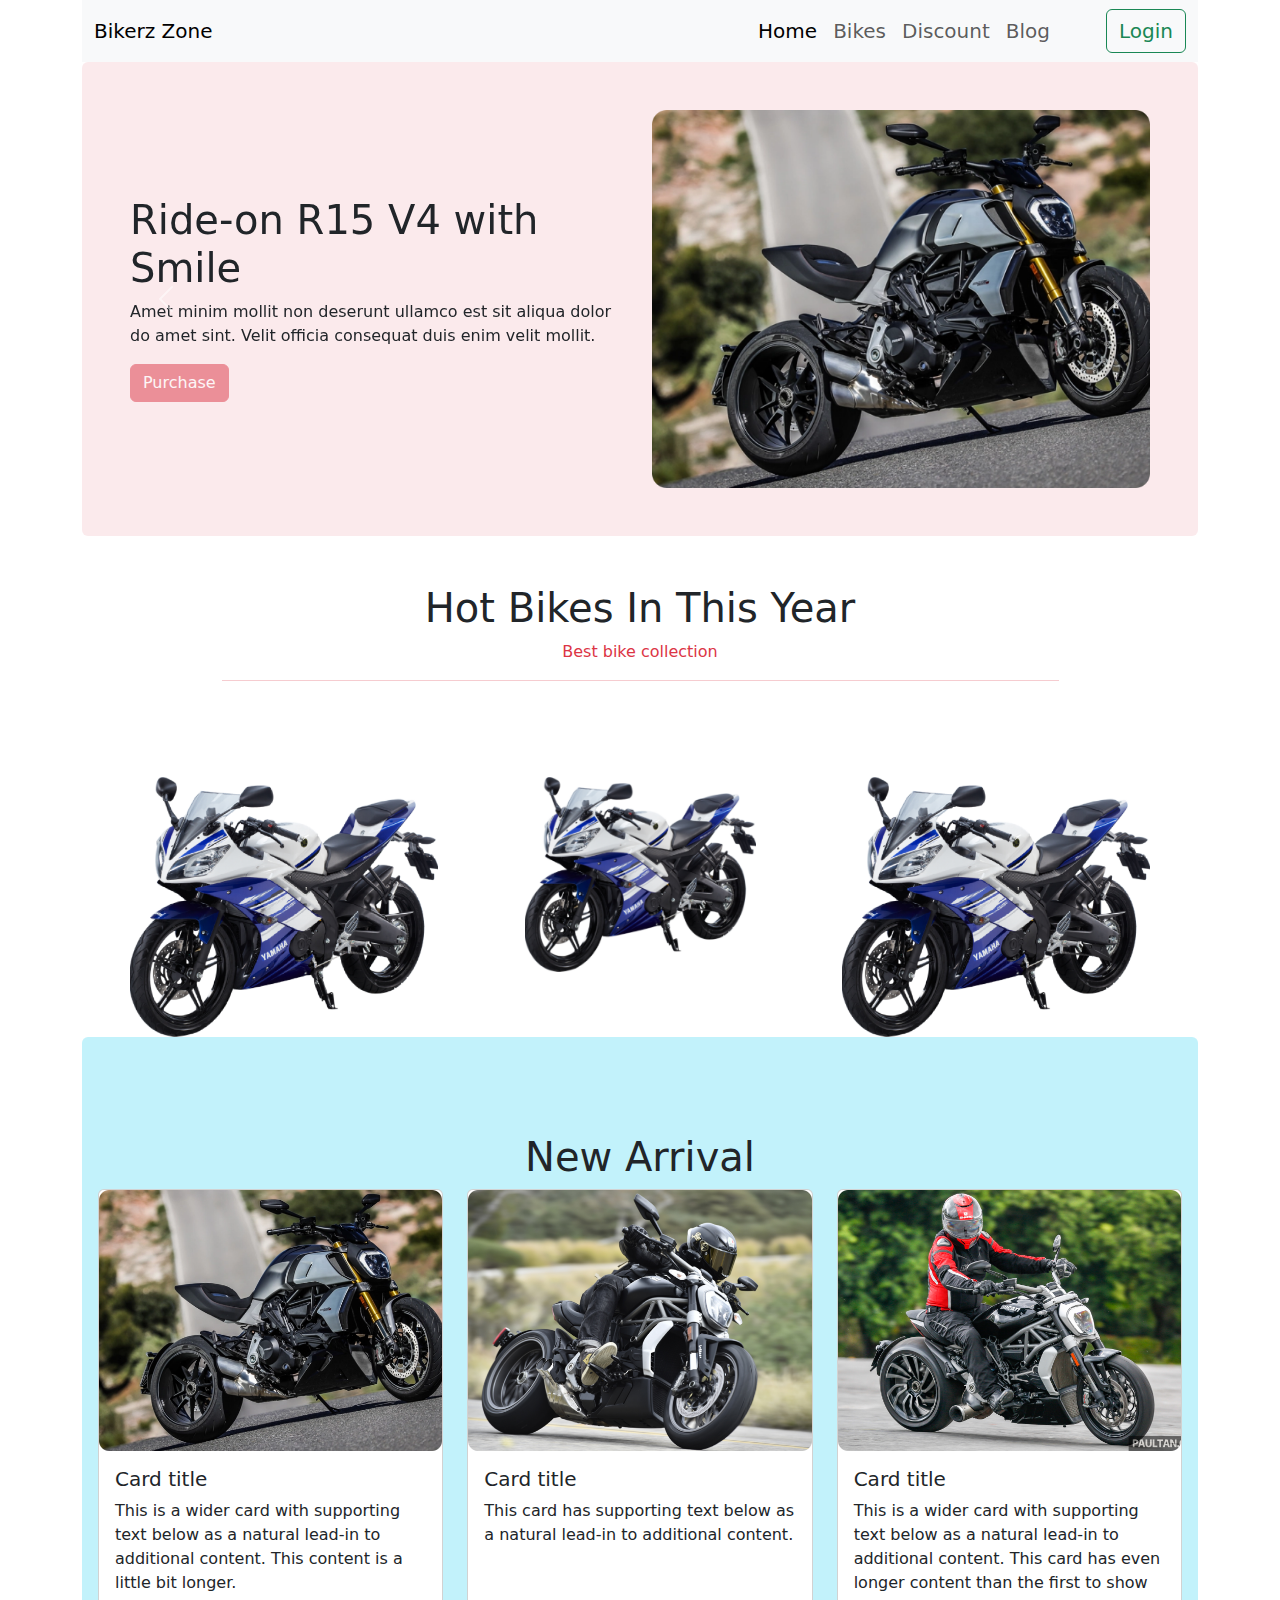
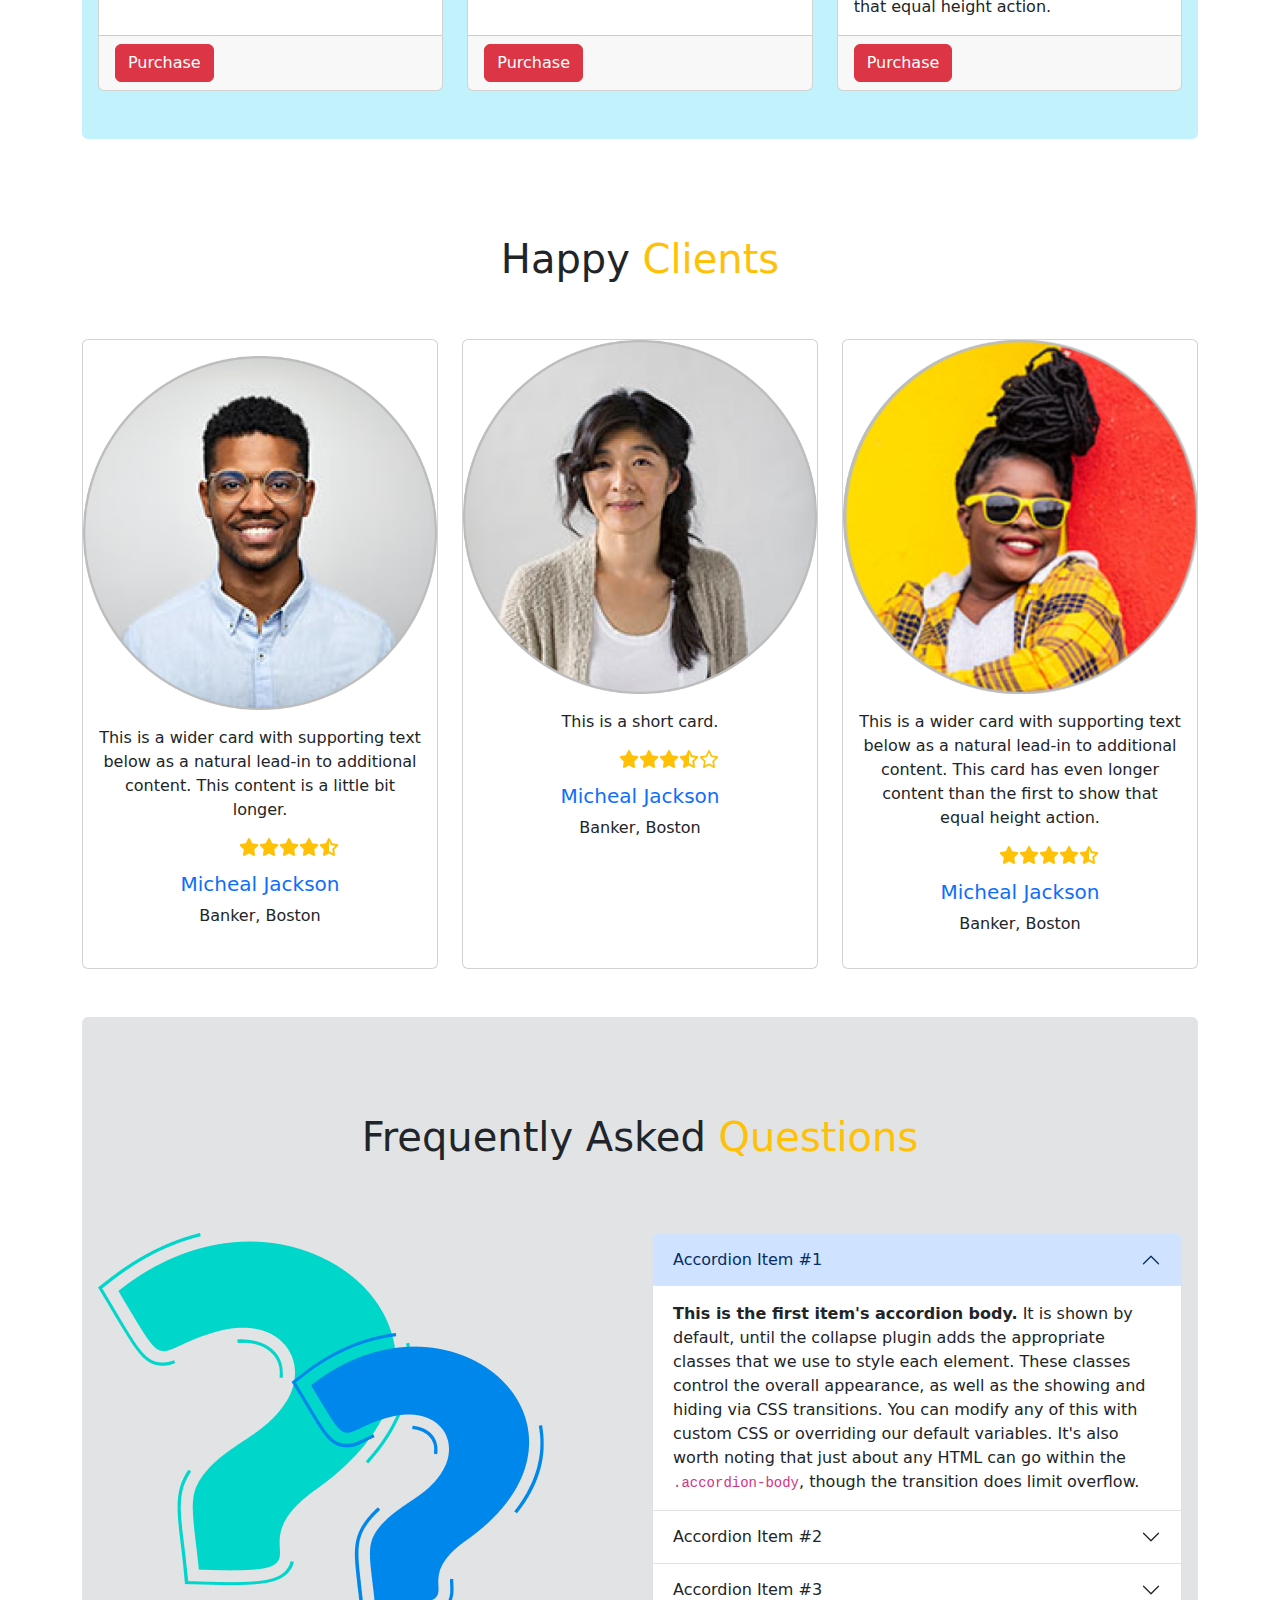
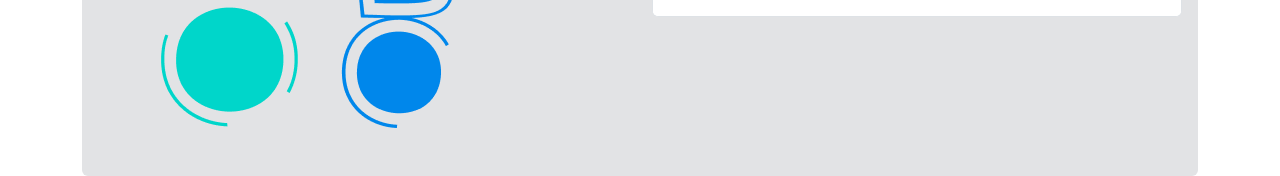
<file: index.html>
<!DOCTYPE html>
<html lang="en">

<head>
  <meta charset="UTF-8">
  <meta name="viewport" content="width=device-width, initial-scale=1.0">
  <title>Bike Website</title>
  <link href="https://cdn.jsdelivr.net/npm/bootstrap@5.3.3/dist/css/bootstrap.min.css" rel="stylesheet"
    integrity="sha384-QWTKZyjpPEjISv5WaRU9OFeRpok6YctnYmDr5pNlyT2bRjXh0JMhjY6hW+ALEwIH" crossorigin="anonymous">
    <link rel="stylesheet" href="css/style.css">
</head>

<body class="container-lg">

  <header>
    <nav class="navbar navbar-expand-lg bg-body-tertiary">
      <div class="container-fluid">
        <a class="navbar-brand " href="#">Bikerz Zone</a>
        <button class="navbar-toggler" type="button" data-bs-toggle="collapse" data-bs-target="#navbarTogglerDemo02"
          aria-controls="navbarTogglerDemo02" aria-expanded="false" aria-label="Toggle navigation">
          <span class="navbar-toggler-icon"></span>
        </button>
        <div class="collapse navbar-collapse" id="navbarTogglerDemo02">
          <ul class="navbar-nav ms-auto mb-2 mb-lg-0 fw-medium fs-5">
            <li class="nav-item">
              <a class="nav-link active" aria-current="page" href="#">Home</a>
            </li>
            <li class="nav-item">
              <a class="nav-link" href="#">Bikes</a>
            </li>
            <li class="nav-item">
              <a class="nav-link" href="#">Discount</a>
            </li>
            <li class="nav-item">
              <a class="nav-link " href="#">Blog</a>
            </li>
          </ul>
          <form class="d-flex" role="search">

            <button class="btn btn-outline-success ms-5 fs-5" type="submit">Login</button>
          </form>
        </div>
      </div>
    </nav>
    <div id="carouselExample" class="carousel slide bg-danger bg-opacity-10 p-5 rounded">
      <div class="carousel-inner">

        <div class="carousel-item active">
          <div class="row">
            <div class="col-md-6 d-flex align-items-center">
              <div>
                <h1>Ride-on R15 V4 with Smile</h1>
                <p>Amet minim mollit non deserunt ullamco est sit aliqua dolor do amet sint. Velit officia consequat
                  duis enim velit mollit.</p>
                <button class="btn btn-danger opacity-50">Purchase</button>
              </div>

            </div>
            <div class="col-md-6">
              <img src="images/bike-1.png" class="d-block w-100" alt="...">
            </div>

          </div>

        </div>
        <div class="carousel-item">
          <div class="row">
            <div class="col-md-6 d-flex align-items-center">
              <div>
                <h1>Ride-on R15 V4 with Smile</h1>
                <p>Amet minim mollit non deserunt ullamco est sit aliqua dolor do amet sint. Velit officia consequat
                  duis enim velit mollit.</p>
                <button class="btn btn-danger opacity-50">Purchase</button>
              </div>

            </div>
            <div class="col-md-6">
              <img src="images/bike-2.png" class="d-block w-100" alt="...">
            </div>

          </div>
        </div>
        <div class="carousel-item">
          <div class="row">
            <div class="col-md-6 d-flex align-items-center">
              <div>
                <h1>Ride-on R15 V4 with Smile</h1>
                <p>Amet minim mollit non deserunt ullamco est sit aliqua dolor do amet sint. Velit officia consequat
                  duis enim velit mollit.</p>
                <button class="btn btn-danger opacity-50">Purchase</button>
              </div>

            </div>
            <div class="col-md-6">
              <img src="images/bike-3.png" class="d-block w-100" alt="...">
            </div>

          </div>
        </div>
      </div>
      <button class="carousel-control-prev" type="button" data-bs-target="#carouselExample" data-bs-slide="prev">
        <span class="carousel-control-prev-icon" aria-hidden="true"></span>
        <span class="visually-hidden">Previous</span>
      </button>
      <button class="carousel-control-next" type="button" data-bs-target="#carouselExample" data-bs-slide="next">
        <span class="carousel-control-next-icon" aria-hidden="true"></span>
        <span class="visually-hidden">Next</span>
      </button>
    </div>
  </header>
  <main>
    <!-- hot bike in this year -->
    <section class="text-center mt-5">
      
          <h1>Hot Bikes In This Year</h1>
          <p class="text-danger">Best bike collection</p>
          <hr class="w-75 mx-auto border-danger">
          <div class="row row-col-1 mt-5 g-5 px-5">
            <div class="col-md-4 ">
              <img class="w-100 " src="images/feature-bike.jpg" alt="">
            </div>
            <div class="col-md-4">
              <img class="w-75 " src="images/feature-bike.jpg" alt="">
            </div>
            <div class="col-md-4">
              <img class="w-100 " src="images/feature-bike.jpg" alt="">
            </div>

          </div>
        <!--card sectino ar kaj-->
    </section>
    <section class="bg-info bg-opacity-25 rounded py-5 px-3">
      <h1 class="text-center mt-5">New Arrival</h1>
      <div class="row row-cols-1 row-cols-md-3 g-4">
        <div class="col">
          <div class="card h-100">
            <img src="images/bike-1.png" class="card-img-top" alt="...">
            <div class="card-body">
              <h5 class="card-title">Card title</h5>
              <p class="card-text">This is a wider card with supporting text below as a natural lead-in to additional content. This content is a little bit longer.</p>
            </div>
            <div class="card-footer">
              <small class="text-body-secondary"><button type="button" class="btn btn-danger">Purchase</button></small>
            </div>
          </div>
        </div>
        <div class="col">
          <div class="card h-100">
            <img src="images/bike-2.png" class="card-img-top" alt="...">
            <div class="card-body">
              <h5 class="card-title">Card title</h5>
              <p class="card-text">This card has supporting text below as a natural lead-in to additional content.</p>
            </div>
            <div class="card-footer">
              <small class="text-body-secondary"><button type="button" class="btn btn-danger">Purchase</button></small>
            </div>
          </div>
        </div>
        <div class="col">
          <div class="card h-100">
            <img src="images/bike-3.png" class="card-img-top" alt="...">
            <div class="card-body">
              <h5 class="card-title">Card title</h5>
              <p class="card-text">This is a wider card with supporting text below as a natural lead-in to additional content. This card has even longer content than the first to show that equal height action.</p>
            </div>
            <div class="card-footer">
              <small class="text-body-secondary"><button type="button" class="btn btn-danger">Purchase</button></small>
            </div>
          </div>
        </div>
      </div>
    </section>
    <!--section ent-->

    <!-- happy client -->

    <section class="mt-5">
      <h1 class="text-center py-5">
      Happy <span class="text-warning">Clients</span></h1>
      <div class="row row-cols-1 row-cols-md-3 g-4">
        <div class="col">
          <div class="card text-center h-100">
            <img src="images/user-1.png" class="w-65 mx-auto mt-3 card-img-top" alt="...">
            <div class="card-body">
              <p class="card-text ">This is a wider card with supporting text below as a natural lead-in to additional content. This content is a little bit longer.</p>
             
              <p class="l">
                <img src="images/icons/star-solid.svg" alt="">
              <img src="images/icons/star-solid.svg" alt="">
              <img src="images/icons/star-solid.svg"alt="">
              <img src="images/icons/star-solid.svg "alt="">
              <img src="images/icons/star-half-stroke-solid.svg"alt="">
              </p>
              <h5 class="text-primary">Micheal Jackson</h5>
              <p>Banker, Boston</p>
            </div>
            
          </div>
        </div>
        <div class="col">
          <div class="card text-center h-100">
            <img src="images/user-2.png" class="card-img-top" alt="...">
            <div class="card-body">
              
              <p class="card-text">This is a short card.</p>
              <p class="l">
                <img src="images/icons/star-solid.svg" alt="">
              <img src="images/icons/star-solid.svg" alt="">
              <img src="images/icons/star-solid.svg"alt="">
              <img src="images/icons/star-half-stroke-solid.svg"alt="">
              <img src="images/icons/star-regular.svg" alt="">
              </p>
              <h5 class="text-primary">Micheal Jackson</h5>
              <p>Banker, Boston</p>
            </div>
          
          </div>
        </div>
        <div class="col">
          <div class="card text-center h-100">
            <img src="images/user-3.png" class="card-img-top" alt="...">
            <div class="card-body">
              
              <p class="card-text">This is a wider card with supporting text below as a natural lead-in to additional content. This card has even longer content than the first to show that equal height action.</p>
              <p class="l">
                <img src="images/icons/star-solid.svg" alt="">
              <img src="images/icons/star-solid.svg" alt="">
              <img src="images/icons/star-solid.svg"alt="">
              <img src="images/icons/star-solid.svg"alt="">
              <img src="images/icons/star-half-stroke-solid.svg"alt="">
              </p>
              <h5 class="text-primary">Micheal Jackson</h5>
              <p>Banker, Boston</p>
            </div>
          </div>
        </div>
      </div>
    </section>

  </main>
  <footer>

    <!-- Accordion -->
<section class="mt-5 py-5 px-3 bg-secondary-subtle rounded">
  <h1 class="mt-5 text-center">
    Frequently Asked <span class="text-warning">Questions</span>
  </h1>
  <div class="row row-cols-1 row-cols-md-2 mt-5 g-4">
    <div class="col tex-center">
      <img class="" src="images/faq.png" alt="">
  </div>
  <div class="col">
    <div class="accordion" id="accordionExample">
      <div class="accordion-item">
        <h2 class="accordion-header">
          <button class="accordion-button" type="button" data-bs-toggle="collapse" data-bs-target="#collapseOne" aria-expanded="true" aria-controls="collapseOne">
            Accordion Item #1
          </button>
        </h2>
        <div id="collapseOne" class="accordion-collapse collapse show" data-bs-parent="#accordionExample">
          <div class="accordion-body">
            <strong>This is the first item's accordion body.</strong> It is shown by default, until the collapse plugin adds the appropriate classes that we use to style each element. These classes control the overall appearance, as well as the showing and hiding via CSS transitions. You can modify any of this with custom CSS or overriding our default variables. It's also worth noting that just about any HTML can go within the <code>.accordion-body</code>, though the transition does limit overflow.
          </div>
        </div>
      </div>
      <div class="accordion-item">
        <h2 class="accordion-header">
          <button class="accordion-button collapsed" type="button" data-bs-toggle="collapse" data-bs-target="#collapseTwo" aria-expanded="false" aria-controls="collapseTwo">
            Accordion Item #2
          </button>
        </h2>
        <div id="collapseTwo" class="accordion-collapse collapse" data-bs-parent="#accordionExample">
          <div class="accordion-body">
            <strong>This is the second item's accordion body.</strong> It is hidden by default, until the collapse plugin adds the appropriate classes that we use to style each element. These classes control the overall appearance, as well as the showing and hiding via CSS transitions. You can modify any of this with custom CSS or overriding our default variables. It's also worth noting that just about any HTML can go within the <code>.accordion-body</code>, though the transition does limit overflow.
          </div>
        </div>
      </div>
      <div class="accordion-item">
        <h2 class="accordion-header">
          <button class="accordion-button collapsed" type="button" data-bs-toggle="collapse" data-bs-target="#collapseThree" aria-expanded="false" aria-controls="collapseThree">
            Accordion Item #3
          </button>
        </h2>
        <div id="collapseThree" class="accordion-collapse collapse" data-bs-parent="#accordionExample">
          <div class="accordion-body">
            <strong>This is the third item's accordion body.</strong> It is hidden by default, until the collapse plugin adds the appropriate classes that we use to style each element. These classes control the overall appearance, as well as the showing and hiding via CSS transitions. You can modify any of this with custom CSS or overriding our default variables. It's also worth noting that just about any HTML can go within the <code>.accordion-body</code>, though the transition does limit overflow.
          </div>
        </div>
      </div>
        </div>
      </div>
    </div>
  </section>
  </footer>


  <script src="https://cdn.jsdelivr.net/npm/bootstrap@5.3.3/dist/js/bootstrap.bundle.min.js"
    integrity="sha384-YvpcrYf0tY3lHB60NNkmXc5s9fDVZLESaAA55NDzOxhy9GkcIdslK1eN7N6jIeHz"
    crossorigin="anonymous"></script>
</body>

</html>
</file>
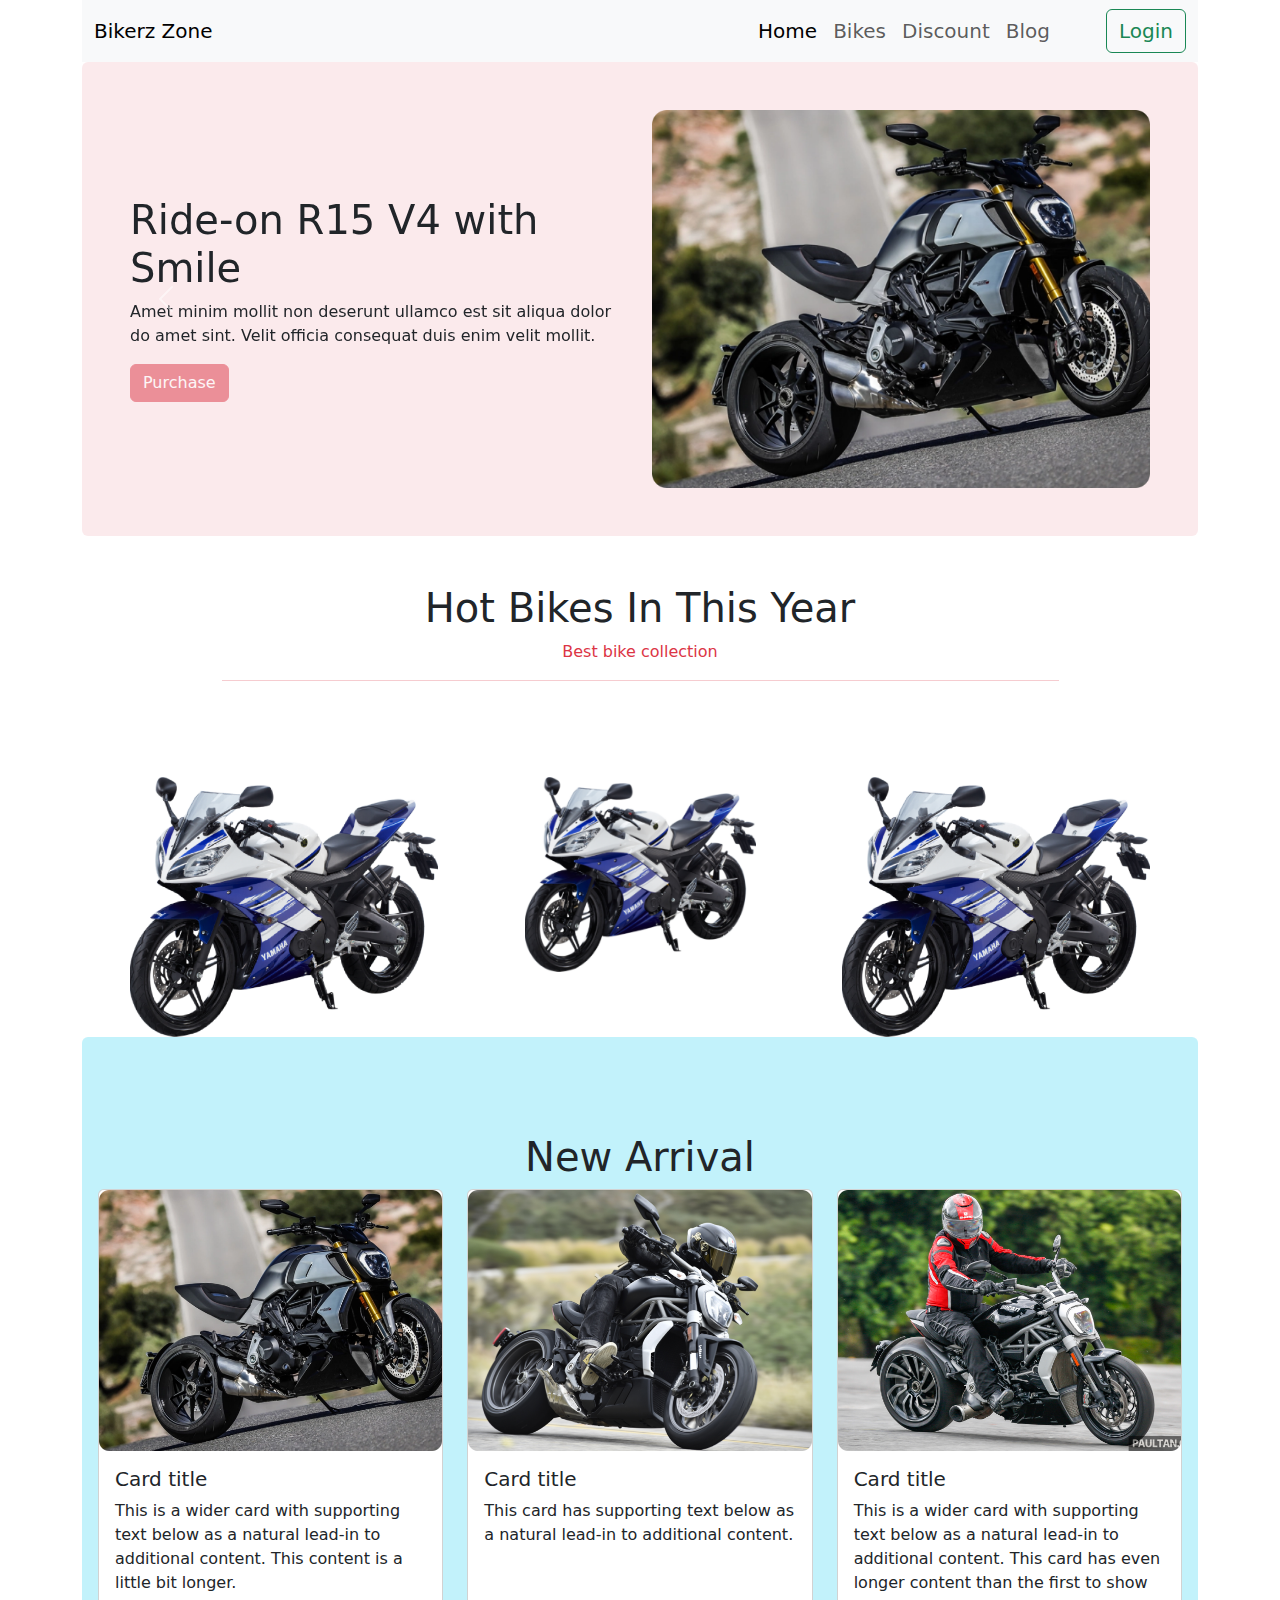
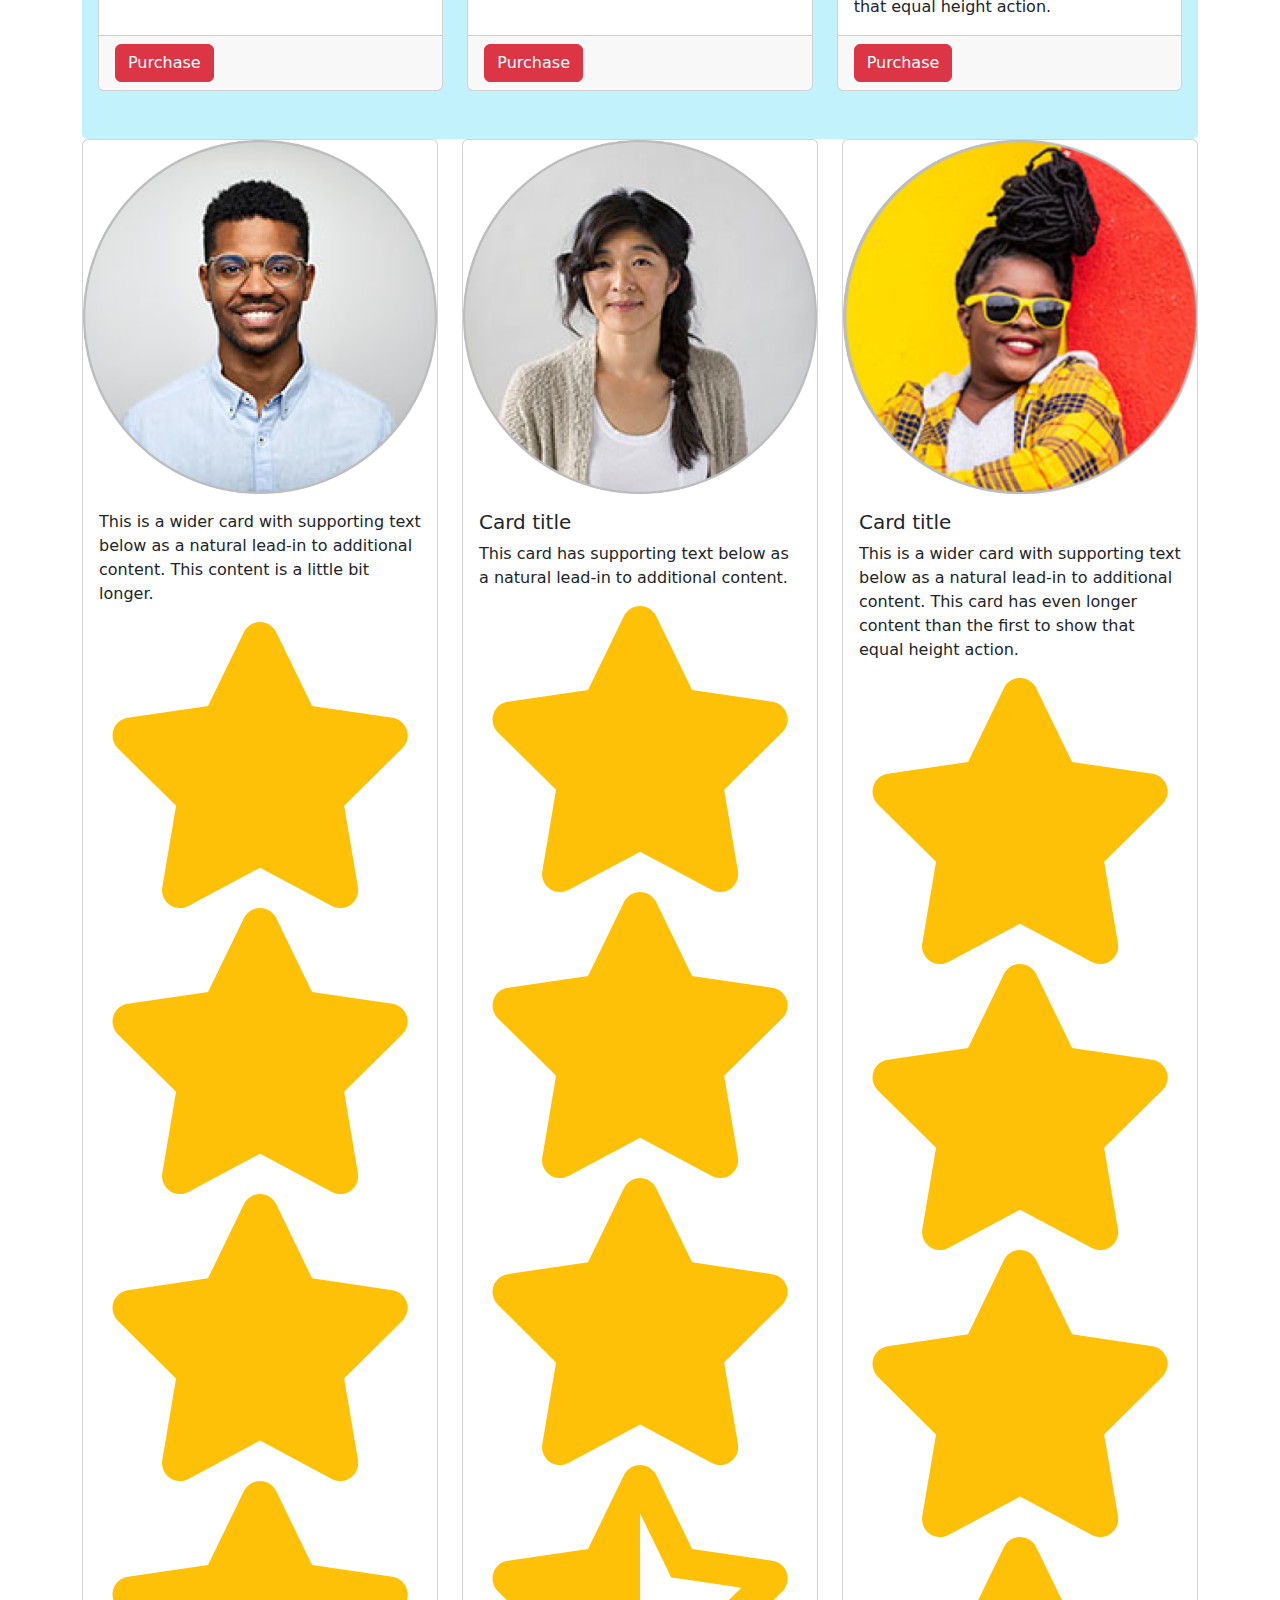
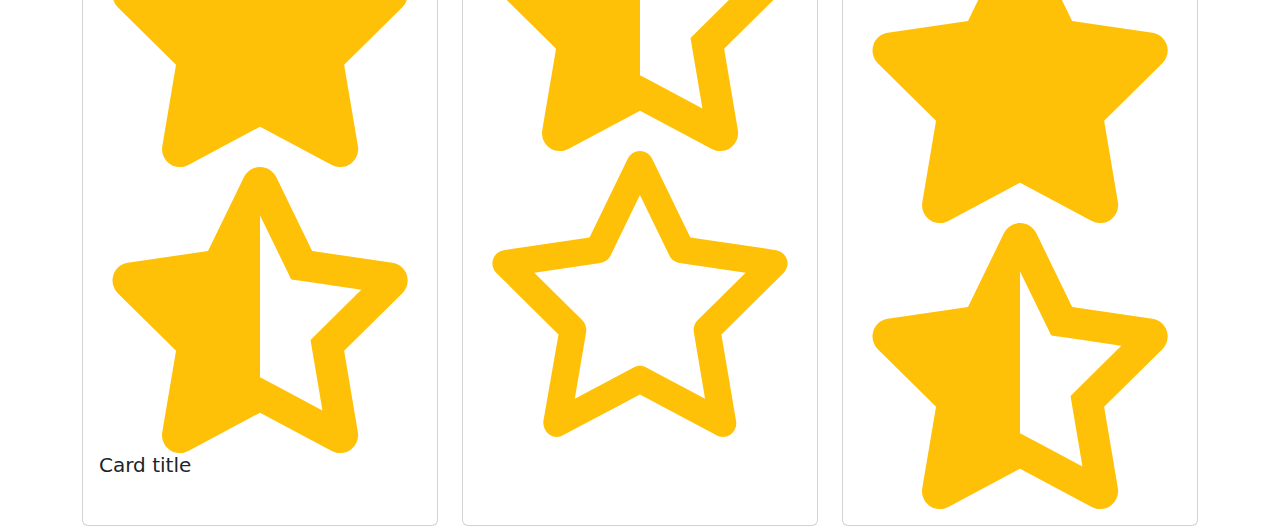
<file: bootstrap.html>
<!DOCTYPE html>
<html lang="en">

<head>
  <meta charset="UTF-8">
  <meta name="viewport" content="width=device-width, initial-scale=1.0">
  <title>Bike Website</title>
  <link href="https://cdn.jsdelivr.net/npm/bootstrap@5.3.3/dist/css/bootstrap.min.css" rel="stylesheet"
    integrity="sha384-QWTKZyjpPEjISv5WaRU9OFeRpok6YctnYmDr5pNlyT2bRjXh0JMhjY6hW+ALEwIH" crossorigin="anonymous">
    <link rel="stylesheet" href="css/style.css">
</head>

<body class="container-lg">

  <header>
    <nav class="navbar navbar-expand-lg bg-body-tertiary">
      <div class="container-fluid">
        <a class="navbar-brand " href="#">Bikerz Zone</a>
        <button class="navbar-toggler" type="button" data-bs-toggle="collapse" data-bs-target="#navbarTogglerDemo02"
          aria-controls="navbarTogglerDemo02" aria-expanded="false" aria-label="Toggle navigation">
          <span class="navbar-toggler-icon"></span>
        </button>
        <div class="collapse navbar-collapse" id="navbarTogglerDemo02">
          <ul class="navbar-nav ms-auto mb-2 mb-lg-0 fw-medium fs-5">
            <li class="nav-item">
              <a class="nav-link active" aria-current="page" href="#">Home</a>
            </li>
            <li class="nav-item">
              <a class="nav-link" href="#">Bikes</a>
            </li>
            <li class="nav-item">
              <a class="nav-link" href="#">Discount</a>
            </li>
            <li class="nav-item">
              <a class="nav-link " href="#">Blog</a>
            </li>
          </ul>
          <form class="d-flex" role="search">

            <button class="btn btn-outline-success ms-5 fs-5" type="submit">Login</button>
          </form>
        </div>
      </div>
    </nav>
    <div id="carouselExample" class="carousel slide bg-danger bg-opacity-10 p-5 rounded">
      <div class="carousel-inner">

        <div class="carousel-item active">
          <div class="row">
            <div class="col-md-6 d-flex align-items-center">
              <div>
                <h1>Ride-on R15 V4 with Smile</h1>
                <p>Amet minim mollit non deserunt ullamco est sit aliqua dolor do amet sint. Velit officia consequat
                  duis enim velit mollit.</p>
                <button class="btn btn-danger opacity-50">Purchase</button>
              </div>

            </div>
            <div class="col-md-6">
              <img src="images/bike-1.png" class="d-block w-100" alt="...">
            </div>

          </div>

        </div>
        <div class="carousel-item">
          <div class="row">
            <div class="col-md-6 d-flex align-items-center">
              <div>
                <h1>Ride-on R15 V4 with Smile</h1>
                <p>Amet minim mollit non deserunt ullamco est sit aliqua dolor do amet sint. Velit officia consequat
                  duis enim velit mollit.</p>
                <button class="btn btn-danger opacity-50">Purchase</button>
              </div>

            </div>
            <div class="col-md-6">
              <img src="images/bike-2.png" class="d-block w-100" alt="...">
            </div>

          </div>
        </div>
        <div class="carousel-item">
          <div class="row">
            <div class="col-md-6 d-flex align-items-center">
              <div>
                <h1>Ride-on R15 V4 with Smile</h1>
                <p>Amet minim mollit non deserunt ullamco est sit aliqua dolor do amet sint. Velit officia consequat
                  duis enim velit mollit.</p>
                <button class="btn btn-danger opacity-50">Purchase</button>
              </div>

            </div>
            <div class="col-md-6">
              <img src="images/bike-3.png" class="d-block w-100" alt="...">
            </div>

          </div>
        </div>
      </div>
      <button class="carousel-control-prev" type="button" data-bs-target="#carouselExample" data-bs-slide="prev">
        <span class="carousel-control-prev-icon" aria-hidden="true"></span>
        <span class="visually-hidden">Previous</span>
      </button>
      <button class="carousel-control-next" type="button" data-bs-target="#carouselExample" data-bs-slide="next">
        <span class="carousel-control-next-icon" aria-hidden="true"></span>
        <span class="visually-hidden">Next</span>
      </button>
    </div>
  </header>
  <main>
    <!-- hot bike in this year -->
    <section class="text-center mt-5">
      
          <h1>Hot Bikes In This Year</h1>
          <p class="text-danger">Best bike collection</p>
          <hr class="w-75 mx-auto border-danger">
          <div class="row row-col-1 mt-5 g-5 px-5">
            <div class="col-md-4 ">
              <img class="w-100 " src="images/feature-bike.jpg" alt="">
            </div>
            <div class="col-md-4">
              <img class="w-75 " src="images/feature-bike.jpg" alt="">
            </div>
            <div class="col-md-4">
              <img class="w-100 " src="images/feature-bike.jpg" alt="">
            </div>

          </div>
        <!--card sectino ar kaj-->
    </section>
    <section class="bg-info bg-opacity-25 rounded py-5 px-3">
      <h1 class="text-center mt-5">New Arrival</h1>
      <div class="row row-cols-1 row-cols-md-3 g-4">
        <div class="col">
          <div class="card h-100">
            <img src="images/bike-1.png" class="card-img-top" alt="...">
            <div class="card-body">
              <h5 class="card-title">Card title</h5>
              <p class="card-text">This is a wider card with supporting text below as a natural lead-in to additional content. This content is a little bit longer.</p>
            </div>
            <div class="card-footer">
              <small class="text-body-secondary"><button type="button" class="btn btn-danger">Purchase</button></small>
            </div>
          </div>
        </div>
        <div class="col">
          <div class="card h-100">
            <img src="images/bike-2.png" class="card-img-top" alt="...">
            <div class="card-body">
              <h5 class="card-title">Card title</h5>
              <p class="card-text">This card has supporting text below as a natural lead-in to additional content.</p>
            </div>
            <div class="card-footer">
              <small class="text-body-secondary"><button type="button" class="btn btn-danger">Purchase</button></small>
            </div>
          </div>
        </div>
        <div class="col">
          <div class="card h-100">
            <img src="images/bike-3.png" class="card-img-top" alt="...">
            <div class="card-body">
              <h5 class="card-title">Card title</h5>
              <p class="card-text">This is a wider card with supporting text below as a natural lead-in to additional content. This card has even longer content than the first to show that equal height action.</p>
            </div>
            <div class="card-footer">
              <small class="text-body-secondary"><button type="button" class="btn btn-danger">Purchase</button></small>
            </div>
          </div>
        </div>
      </div>
    </section>
    <!--section ent-->
    <section>
      <div class="row row-cols-1 row-cols-md-3 g-4">
        <div class="col">
          <div class="card h-100">
            <img src="images/user-1.png" class="card-img-top" alt="...">
            <div class="card-body">
              <p class="card-text">This is a wider card with supporting text below as a natural lead-in to additional content. This content is a little bit longer.</p>
              <img src="images/icons/star-solid.svg" alt="">
              <img src="images/icons/star-solid.svg" alt="">
              <img src="images/icons/star-solid.svg"alt="">
              <img src="images/icons/star-solid.svg "alt="">
              <img src="images/icons/star-half-stroke-solid.svg"alt="">
              <h5 class="card-title">Card title</h5>
            </div>
            
          </div>
        </div>
        <div class="col">
          <div class="card h-100">
            <img src="/images/user-2.png" class="card-img-top" alt="...">
            <div class="card-body">
              <h5 class="card-title">Card title</h5>
              <p class="card-text">This card has supporting text below as a natural lead-in to additional content.</p>
              <img src="images/icons/star-solid.svg" alt="">
              <img src="images/icons/star-solid.svg" alt="">
              <img src="images/icons/star-solid.svg"alt="">
              <img src="images/icons/star-half-stroke-solid.svg"alt="">
              <img src="images/icons/star-regular.svg" alt="">
            </div>
          
          </div>
        </div>
        <div class="col">
          <div class="card h-100">
            <img src="images/user-3.png" class="card-img-top" alt="...">
            <div class="card-body">
              <h5 class="card-title">Card title</h5>
              <p class="card-text">This is a wider card with supporting text below as a natural lead-in to additional content. This card has even longer content than the first to show that equal height action.</p>
              <img src="images/icons/star-solid.svg" alt="">
              <img src="images/icons/star-solid.svg" alt="">
              <img src="images/icons/star-solid.svg"alt="">
              <img src="images/icons/star-solid.svg"alt="">
              <img src="images/icons/star-half-stroke-solid.svg"alt="">
            </div>
          </div>
        </div>
      </div>
    </section>

  </main>
  <footer>

  </footer>


  <script src="https://cdn.jsdelivr.net/npm/bootstrap@5.3.3/dist/js/bootstrap.bundle.min.js"
    integrity="sha384-YvpcrYf0tY3lHB60NNkmXc5s9fDVZLESaAA55NDzOxhy9GkcIdslK1eN7N6jIeHz"
    crossorigin="anonymous"></script>
</body>

</html>
</file>
<file: css/style.css>
.l{
    width: 20px;
    display: flex;
    margin-left: 140px;
}
</file>
